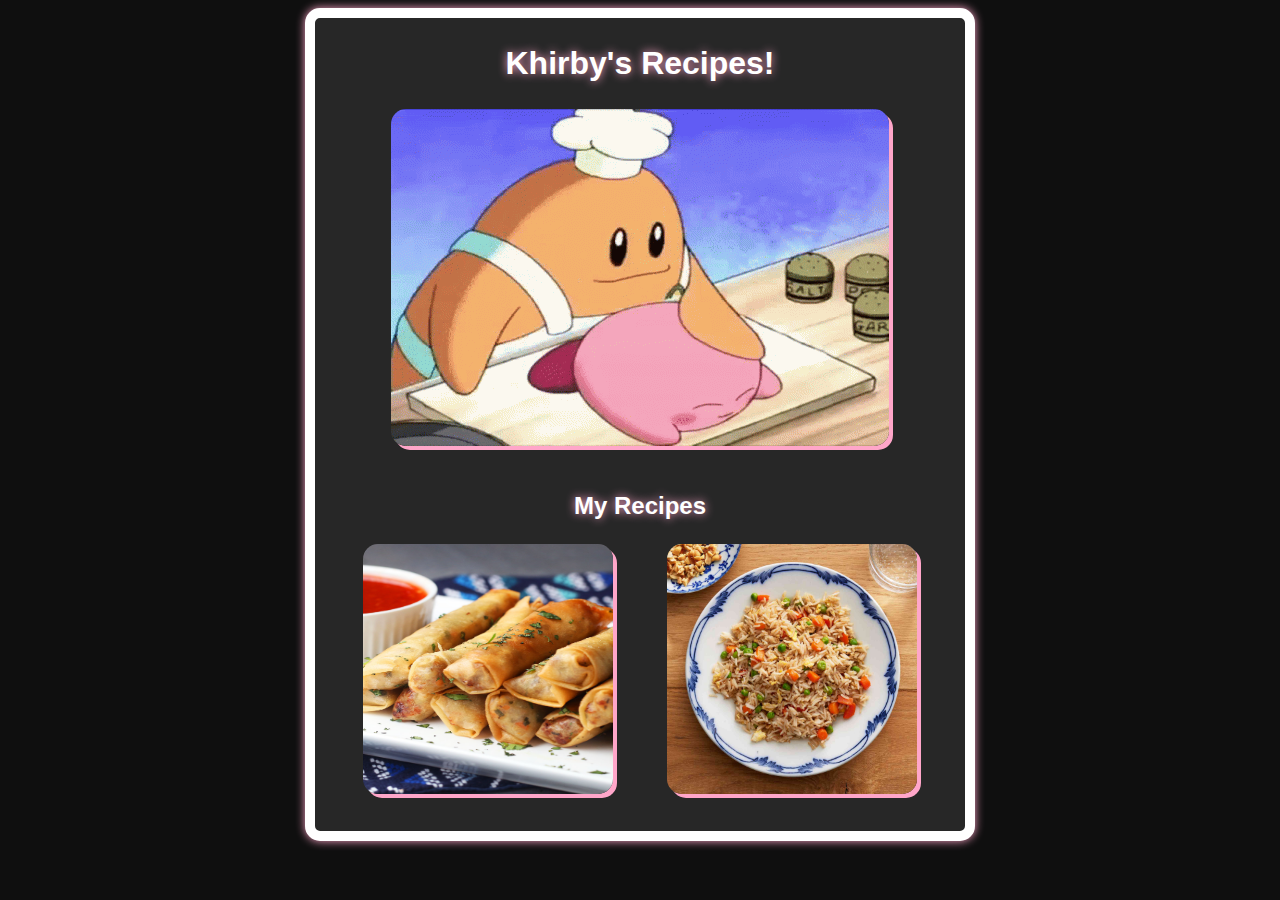
<file: index.html>
<!DOCTYPE html>
<html>
    <head>
        <meta charset="UTF-8">
        <meta name="viewport" content="width=device-width, initial-scale=1">
        <link rel="stylesheet" href="style.css">
        <title>Khirby's Recipes</title>
    </head>
    <body>
        <div id="container">
            <div id="header">
                <h1>Khirby's Recipes!</h1>
            </div>
            <div id="main-image">
                <img src="./images/kirbycooking.gif" alt="Kirby cooking">
            </div>
            <div id="main-content">
                <h2>My Recipes</h2>
                <div class="recipe-list">
                    <a href="./recipes/lumpia.html">
                        <img src="./images/lumpia.jpg" alt="Lumpia">
                    </a>
                    <a href="./recipes/friedRice.html">
                        <img src="./images/friedrice.jpg" alt="Fried Rice">
                    </a>
                </div>
            </div>
        </div>
    </body>
</html>
</file>
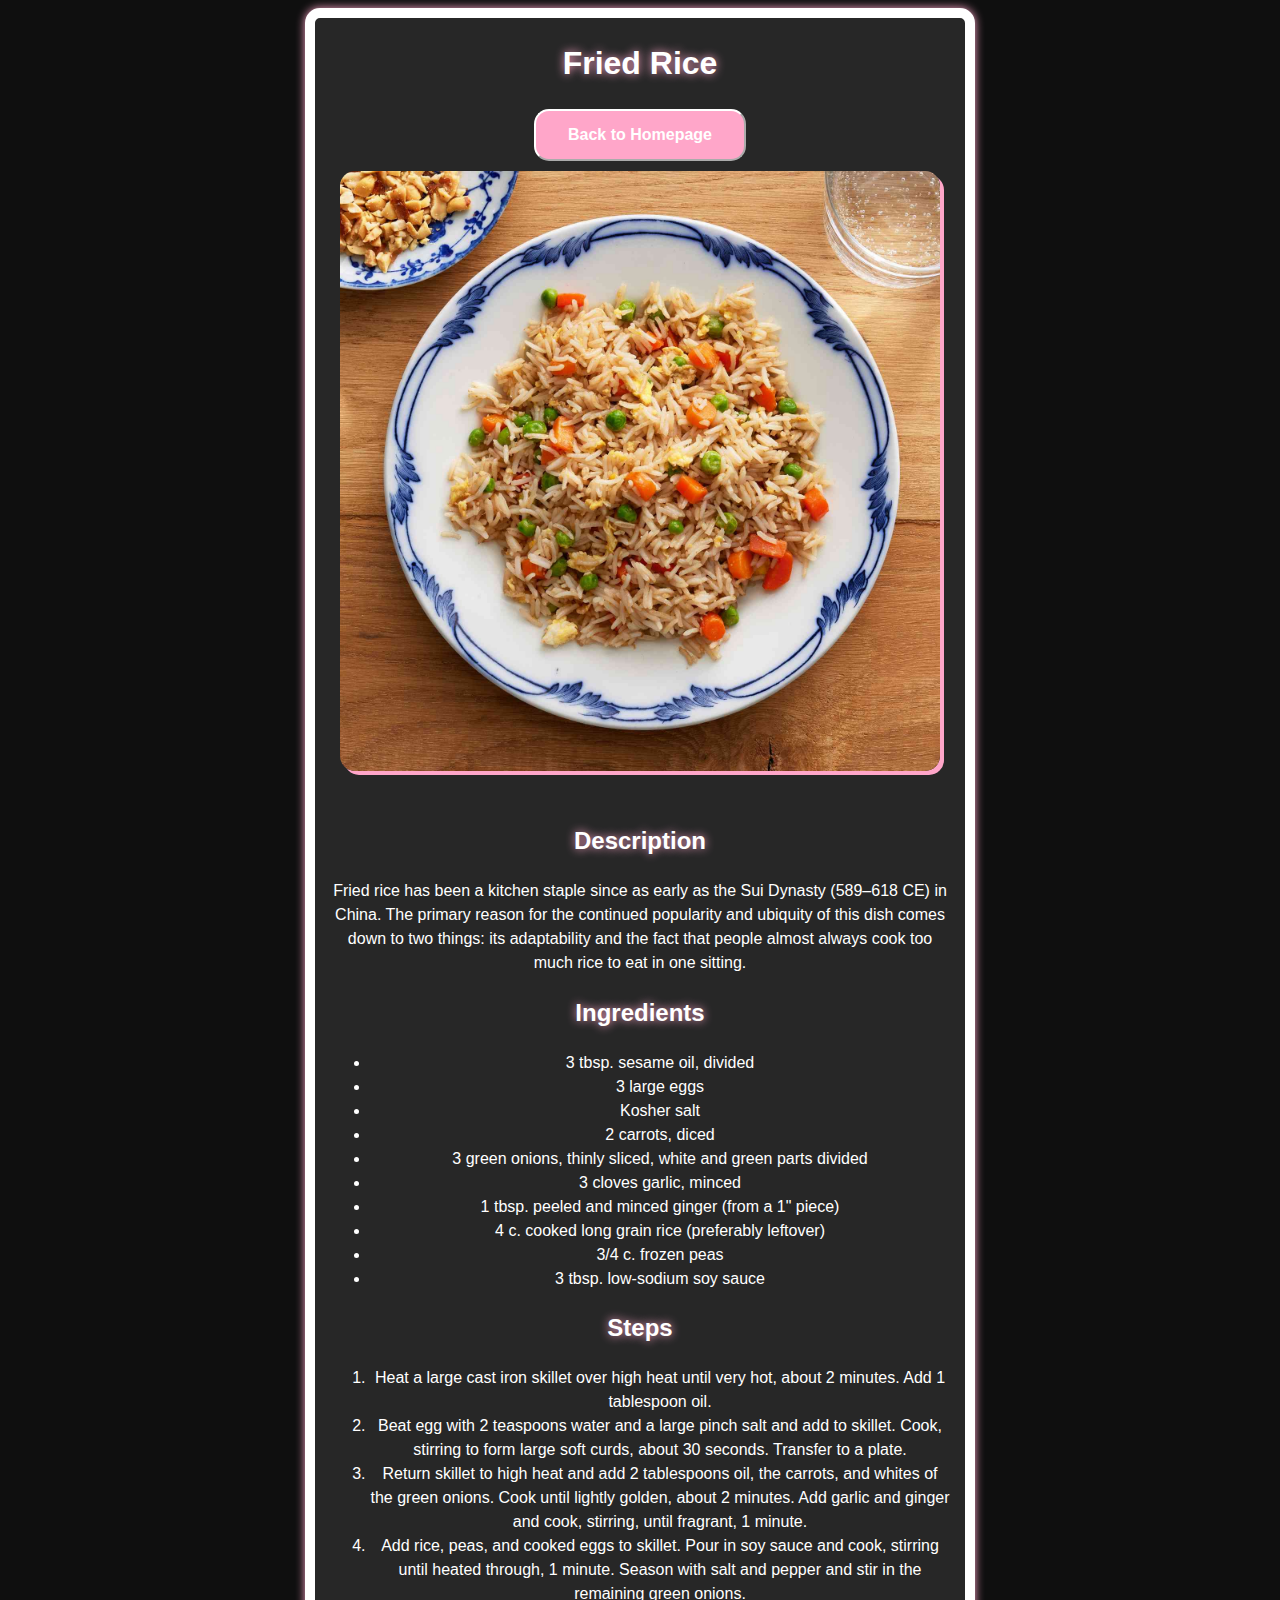
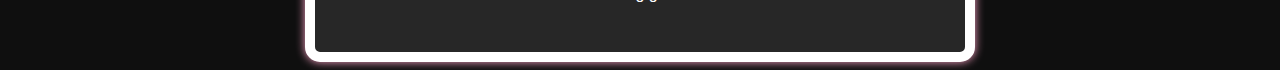
<file: recipes/friedRice.html>
<!DOCTYPE html>
<html>
    <head>
        <meta charset="UTF-8">
        <meta name="viewport" content="width=device-width, initial-scale=1">
        <link rel="stylesheet" href="../style.css">
        <title>Fried Rice Recipe</title> 
    </head>
    <body>
        <div id="container">
            <div id="header">
                <h1>Fried Rice</h1>
            </div>
            <div id="navigation">
                <a href="../index.html">
                    <button>Back to Homepage</button>
                </a>
            </div>
            <div id="main-image" class="recipe-image">
                <img src="../images/friedrice.jpg" alt="Steamy Fried Rice">
            </div>
            <div id="main-content">
                <h2>Description</h2>
                <p>
                    Fried rice has been a kitchen staple since as early as the Sui Dynasty (589–618 CE) in China. 
                    The primary reason for the continued popularity and ubiquity of this dish comes down to two 
                    things: its adaptability and the fact that people almost always cook too much rice to eat in one sitting. 
                </p>
                <h2>Ingredients</h2>
                    <ul>
                        <li>3 tbsp. sesame oil, divided</li>
                        <li>3 large eggs</li>
                        <li>Kosher salt</li>
                        <li>2 carrots, diced</li>
                        <li>3 green onions, thinly sliced, white and green parts divided</li>
                        <li>3 cloves garlic, minced</li>
                        <li>1 tbsp. peeled and minced ginger (from a 1" piece)</li>
                        <li>4 c. cooked long grain rice (preferably leftover)</li>
                        <li>3/4 c. frozen peas</li>
                        <li>3 tbsp. low-sodium soy sauce </li>
                    </ul>
                <h2>Steps</h2>
                    <ol>
                        <li>
                            Heat a large cast iron skillet over high heat until very hot, about 2 minutes. 
                            Add 1 tablespoon oil.
                        </li>
                        <li>
                            Beat egg with 2 teaspoons water and a large pinch salt and add to skillet. 
                            Cook, stirring to form large soft curds, about 30 seconds. Transfer to a plate.
                        </li>
                        <li>
                            Return skillet to high heat and add 2 tablespoons oil, the carrots, and whites of the green onions. 
                            Cook until lightly golden, about 2 minutes. Add garlic and ginger and cook, 
                            stirring, until fragrant, 1 minute.
                        </li>
                        <li>
                            Add rice, peas, and cooked eggs to skillet. Pour in soy sauce and cook, stirring until heated through, 
                            1 minute. Season with salt and pepper and stir in the remaining green onions.
                        </li>
                    </ol>
            </div>
        </div>
    </body>
</html>
</file>
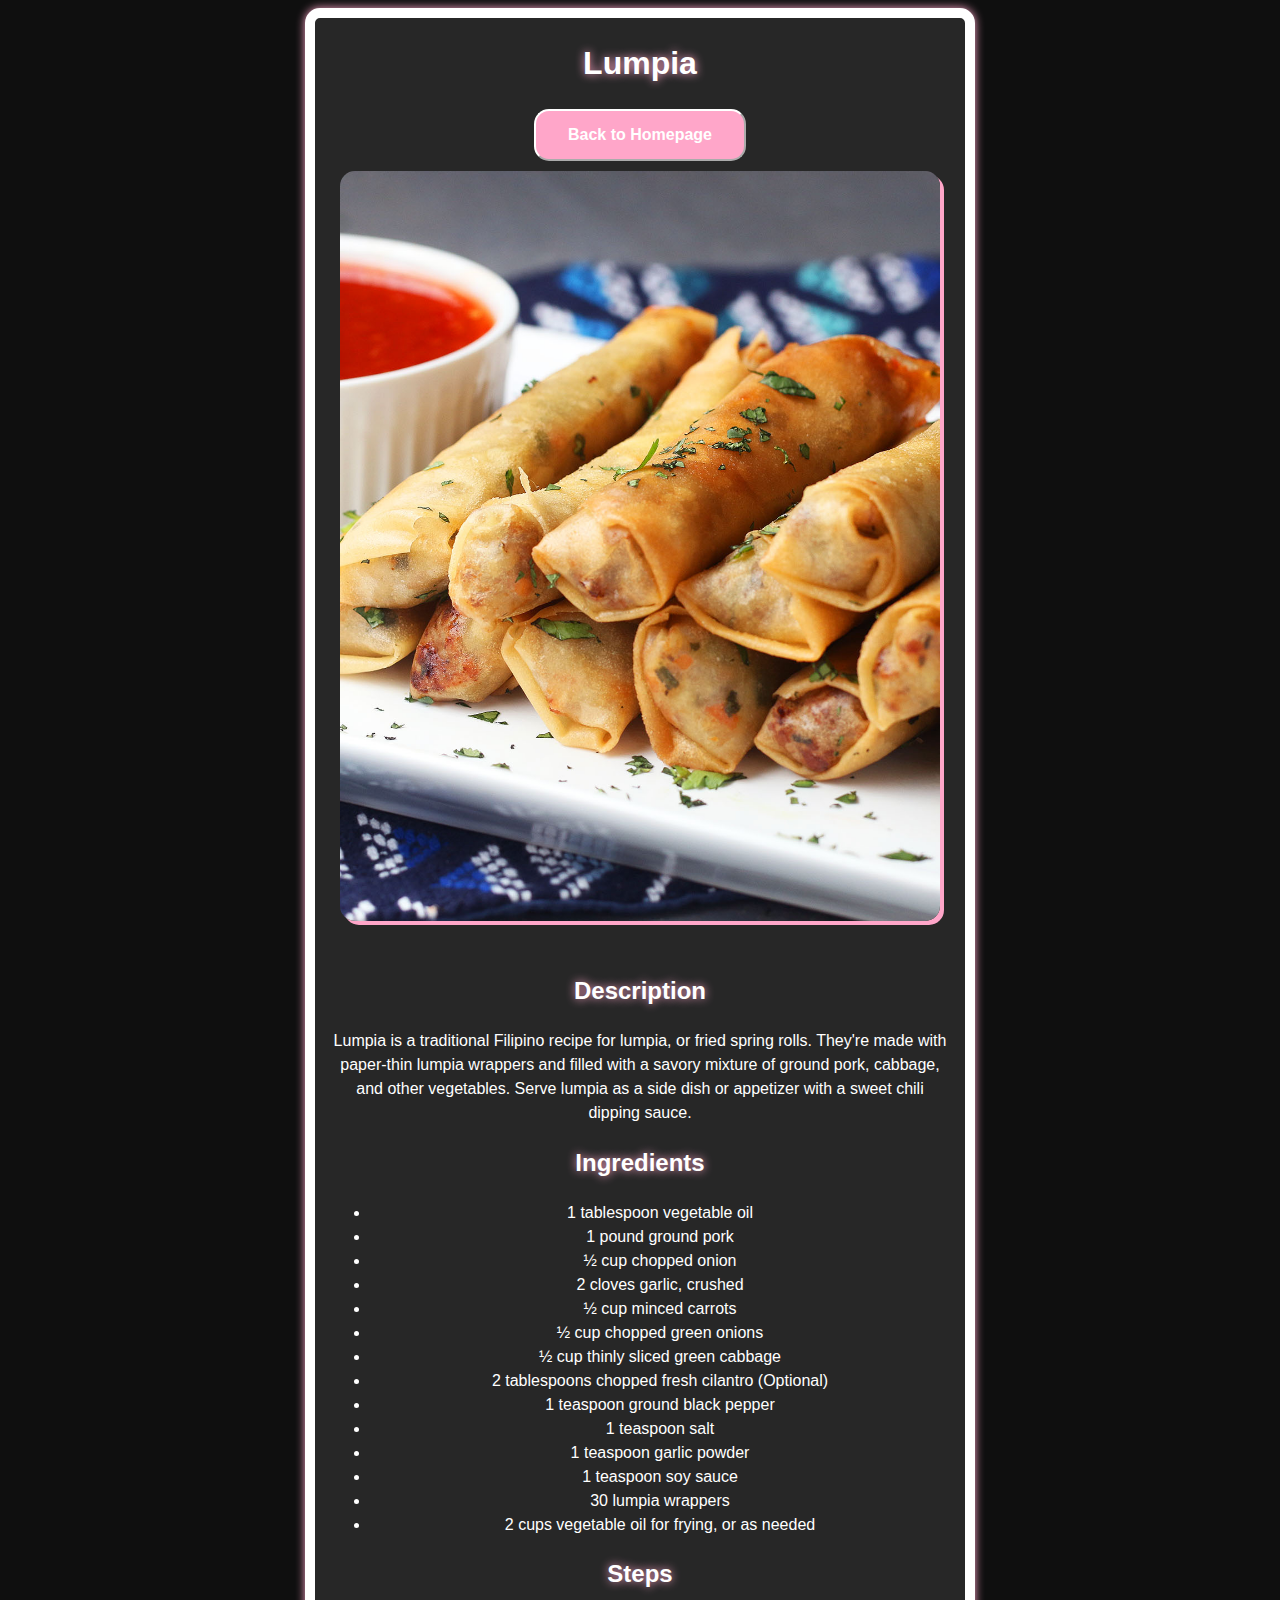
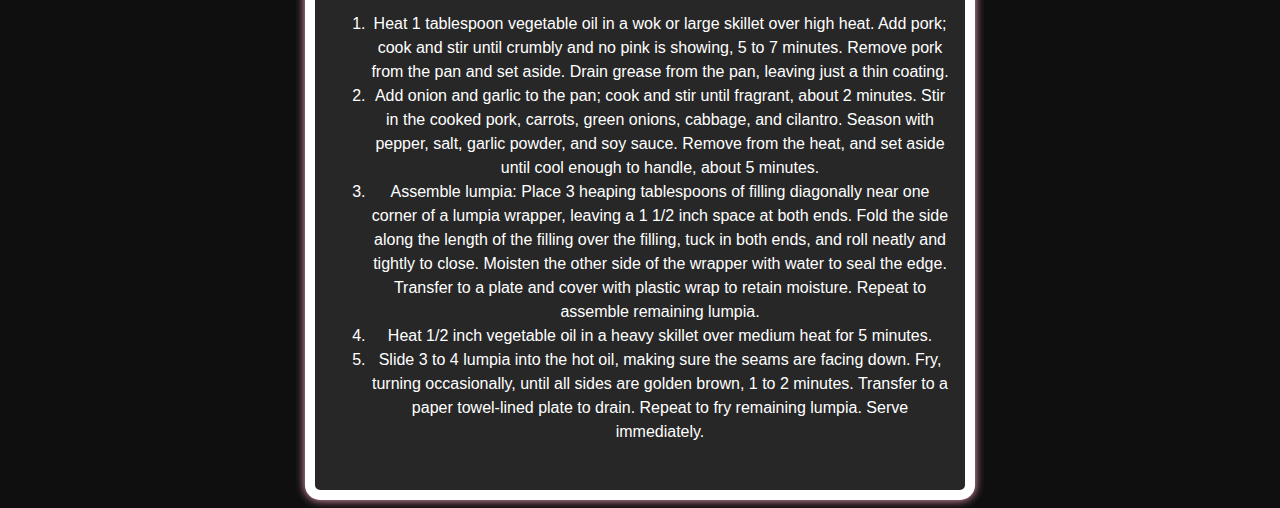
<file: recipes/lumpia.html>
<!DOCTYPE html>
<html>
    <head>
        <meta charset="UTF-8">
        <meta name="viewport" content="width=device-width, initial-scale=1">
        <link rel="stylesheet" href="../style.css">
        <title>Lumpia Recipe</title>
    </head>
    <body>
        <div id="container">
            <div id="header">
                <h1>Lumpia</h1>
            </div>
            <div id="navigation">
                <a href="../index.html">
                    <button>Back to Homepage</button>
                </a>
            </div>
            <div id="main-image" class="recipe-image">
                <img src="../images/lumpia.jpg" alt="Delicious Lumpia">
            </div>
            <div id="main-content">
                <h2>Description</h2>
                    <p>
                        Lumpia is a traditional Filipino recipe for lumpia, or fried spring rolls.
                        They're made with paper-thin lumpia wrappers and filled with a savory mixture of ground pork, cabbage, and other vegetables. 
                        Serve lumpia as a side dish or appetizer with a sweet chili dipping sauce.
                    </p>
                <h2>Ingredients</h2>
                    <ul>
                        <li>1 tablespoon vegetable oil</li>
                        <li>1 pound ground pork</li>
                        <li>½ cup chopped onion</li>
                        <li>2 cloves garlic, crushed</li>
                        <li>½ cup minced carrots</li>
                        <li>½ cup chopped green onions</li>
                        <li>½ cup thinly sliced green cabbage</li>
                        <li>2 tablespoons chopped fresh cilantro (Optional)</li>
                        <li>1 teaspoon ground black pepper</li>
                        <li>1 teaspoon salt</li>
                        <li>1 teaspoon garlic powder</li>
                        <li>1 teaspoon soy sauce</li>
                        <li>30 lumpia wrappers</li>
                        <li>2 cups vegetable oil for frying, or as needed</li>
                    </ul>
                <h2>Steps</h2>
                    <ol>
                        <li>
                            Heat 1 tablespoon vegetable oil in a wok or large skillet over high heat. 
                            Add pork; cook and stir until crumbly and no pink is showing, 5 to 7 minutes. 
                            Remove pork from the pan and set aside. 
                            Drain grease from the pan, leaving just a thin coating.
                        </li>
                        <li>
                            Add onion and garlic to the pan; cook and stir until fragrant, about 2 minutes. 
                            Stir in the cooked pork, carrots, green onions, cabbage, and cilantro. 
                            Season with pepper, salt, garlic powder, and soy sauce.
                            Remove from the heat, and set aside until cool enough to handle, about 5 minutes.
                        </li>
                        <li>
                            Assemble lumpia: Place 3 heaping tablespoons of filling diagonally near one corner of a lumpia wrapper, 
                            leaving a 1 1/2 inch space at both ends. Fold the side along the length of the filling over the filling, 
                            tuck in both ends, and roll neatly and tightly to close. Moisten the other side of the wrapper with water to seal the edge. 
                            Transfer to a plate and cover with plastic wrap to retain moisture. Repeat to assemble remaining lumpia.
                        </li>
                        <li>Heat 1/2 inch vegetable oil in a heavy skillet over medium heat for 5 minutes.</li>
                        <li>
                            Slide 3 to 4 lumpia into the hot oil, making sure the seams are facing down. 
                            Fry, turning occasionally, until all sides are golden brown, 1 to 2 minutes. 
                            Transfer to a paper towel-lined plate to drain. Repeat to fry remaining lumpia. 
                            Serve immediately.
                        </li>
                    </ol>
            </div>
        </div>
    </body>
</html>
</file>
<file: style.css>
/* background of whole page */
body{
    /* background styling*/
    background-color: #0F0F0F;
}
/* elements w/in container element */
#container{
    /* background styling */
    background-color: #272727;
    /* border styling */
    border-style: solid;
    border-color: white;
    border-width: 10px;
    border-radius: 15px;
    box-shadow: 0 0 10px #ffa6c9;
    /* text styling */
    text-align: center;
    color: white;
    font-family: Verdana, sans-serif;
    line-height: 1.5;
    font-size: 16px;
    /* element styling */
    width: 650px;
    margin: 0 auto;
    padding-bottom: 15px;
}
/* specified headers */
h1, h2{
    text-shadow: 0 0 10px #ffa6c9;
}
/* images that are in the container element */
#container img{
    /* image styling */
    border-radius: 15px;
    box-shadow: 4px 4px #ffa6c9;
}
/* images inside main-content, then recipe list */
#main-content .recipe-list img{
    /* image styling */
    height: 250px;
    width: 250px;
    margin: 0px 25px 0px 25px;
}
/* links inside main-content, then recipe list */
#main-content .recipe-list a{
    /* link styling */
    text-decoration: none;
}
/* images with main-image and recipe-image */
#main-image.recipe-image img{
    /* image styling */
    height: auto;
    width: 600px;
    margin: 10px auto;
}
/* links w/in navigation */
#navigation a{
    /* text styling */
    color: inherit;
    text-decoration: none;
}

#navigation a button{
    background-color: #ffa6c9;
    color: white;
    border-radius: 15px;
    border-color: white;
    padding: 15px 32px;
    text-align: center;
    font-weight: bold;
    text-decoration: none;
    display: inline-block;
    font-size: 16px;
}

#navigation a button:hover{
    box-shadow: 0 0 10px white;
}
/* elements inside main-content */
#main-content{
    padding: 15px;
}
</file>
